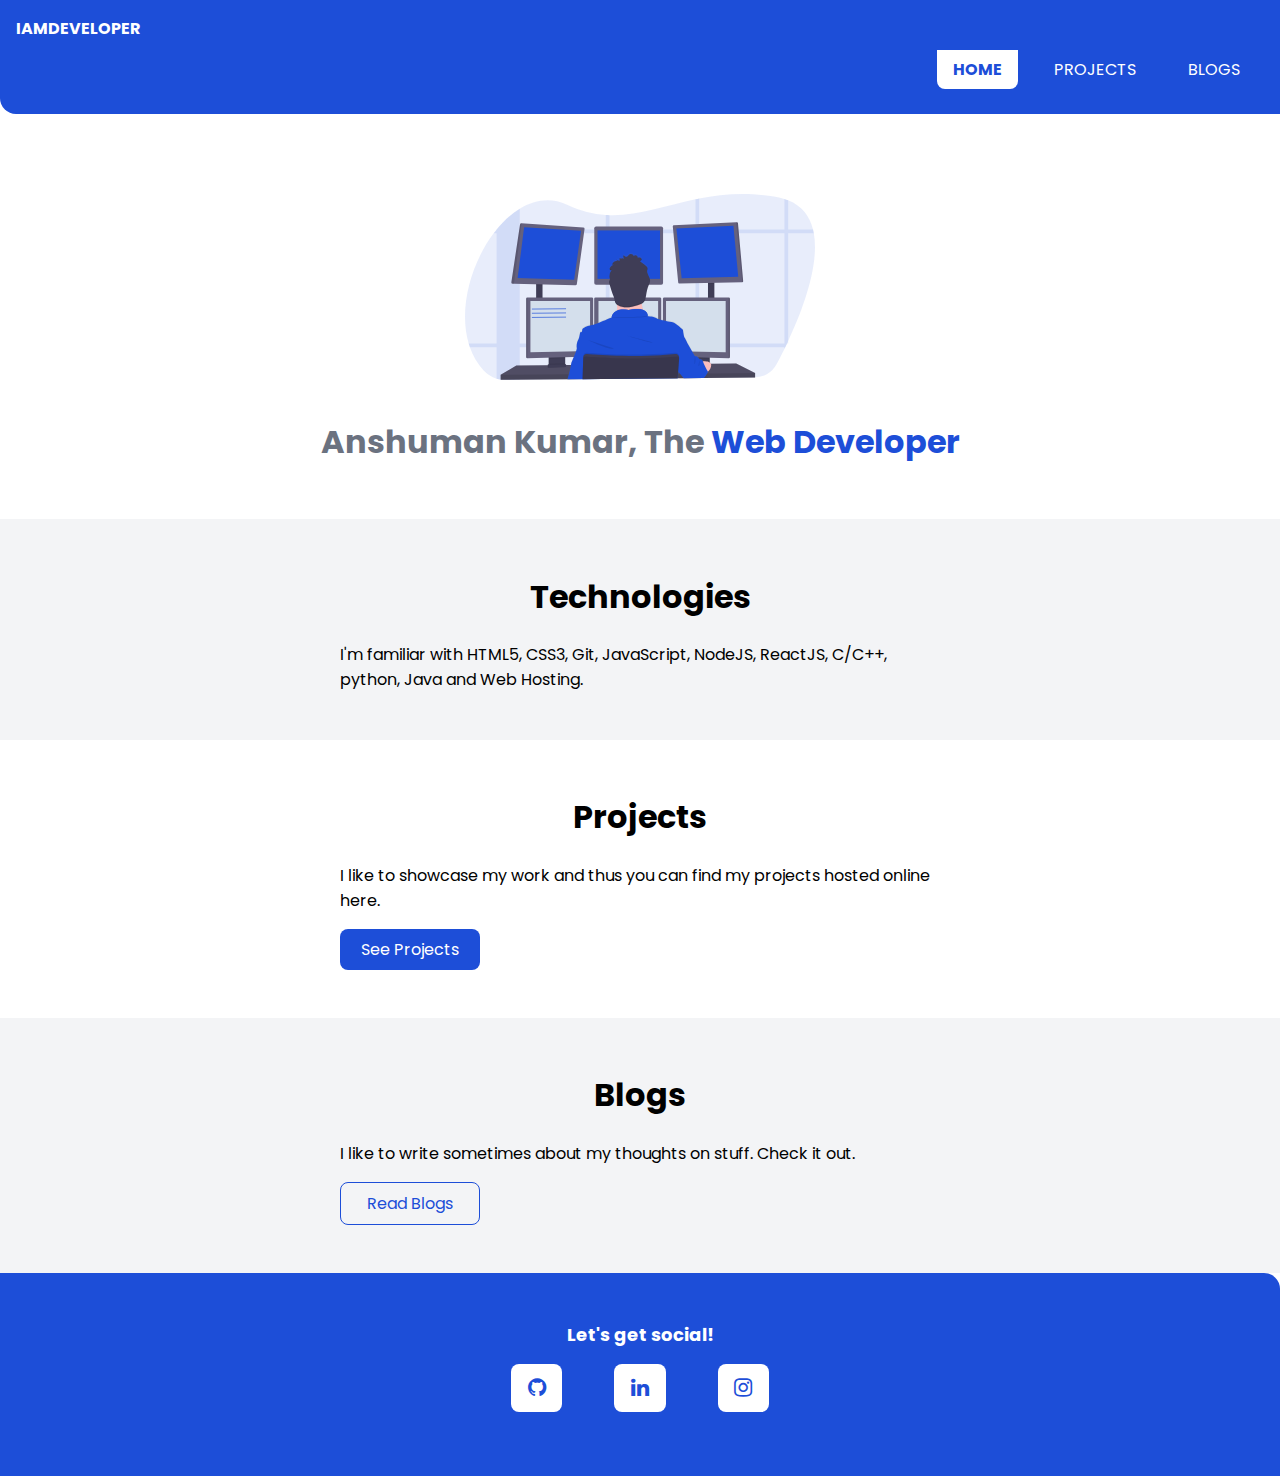
<file: index.html>
<!DOCTYPE html>
 <html lang="en">
 <head>
     <meta charset="UTF-8">
     <meta name="viewport" content="width=
     , initial-scale=1.0">
     <title>Home | Anshuman's Portfolio</title>
     <link href="/styles.css" rel="stylesheet" />
     <!--icon library -->
    <link rel="stylesheet" href="https://cdnjs.cloudflare.com/ajax/libs/font-awesome/4.7.0/css/font-awesome.min.css">

 </head>
 <body>
    <nav class="navigation container">
        <div class="nav-brand">IAMDEVELOPER</div>
        <ul class="list-non-bullet nav-pills">
            <li class="list-item-inline">
            <a href="/" class="link link-active">HOME</a>
            </li>
            <li class="list-item-inline">
                <a href="/projects.html" class="link">PROJECTS</a>
            </li>
            <li class="list-item-inline">
                <a href="/blogs.html" class="link">BLOGS</a>
            </li>
        </ul>
    </nav>

    <header class="hero">
        <img class="hero-img" src="/image.svg" />
        <h1 class="hero-heading">Anshuman Kumar, The <span class="heading-inverted">Web Developer</span></h1>
    </header>

    <section class="ow section"> 
        <div class="container container-center">
            <h1>Technologies</h1>
            <p>I'm familiar with HTML5, CSS3, Git, JavaScript, NodeJS, ReactJS, C/C++, python, Java and Web Hosting.</p>
        </div>
    </section>

    <section class="section">
        <div class="container container-center">
            <h1>Projects</h1>
            <p>I like to showcase my work and thus you can find my projects hosted online here.</p>
            <a href="/projects.html" class="link link-primary">See Projects</a>
        </div>
    </section>

    <section class="ow section"> 
        <div class="container container-center">
            <h1>Blogs</h1>
            <p>I like to write sometimes about my thoughts on stuff. Check it out.</p>
            <a href="/blogs.html" class="link link-secondary">Read Blogs</a>
        </div>
    </section>

    <footer class="footer">
        <div class="footer-header">Let's get social!</div>
        <ul class="list-non-bullet">
            <li class="list-item-inline">
                <a class="fa fa-github fa-lg" href="https://github.com/ans-human" target="_blank"></a>
            </li>
            <li class="list-item-inline">
                <a class="fa fa-linkedin fa-lg" target="_blank" href="https://www.linkedin.com/in/anshuman-kumar-iitbhu"></a>
            </li>
            <li class="list-item-inline">
                <a class="fa fa-instagram fa-lg" target="_blank" href="https://www.instagram.com/ans.__.human/"></a>
            </li>
        </ul>
        
    </footer>
 </body>
 </html>
</file>
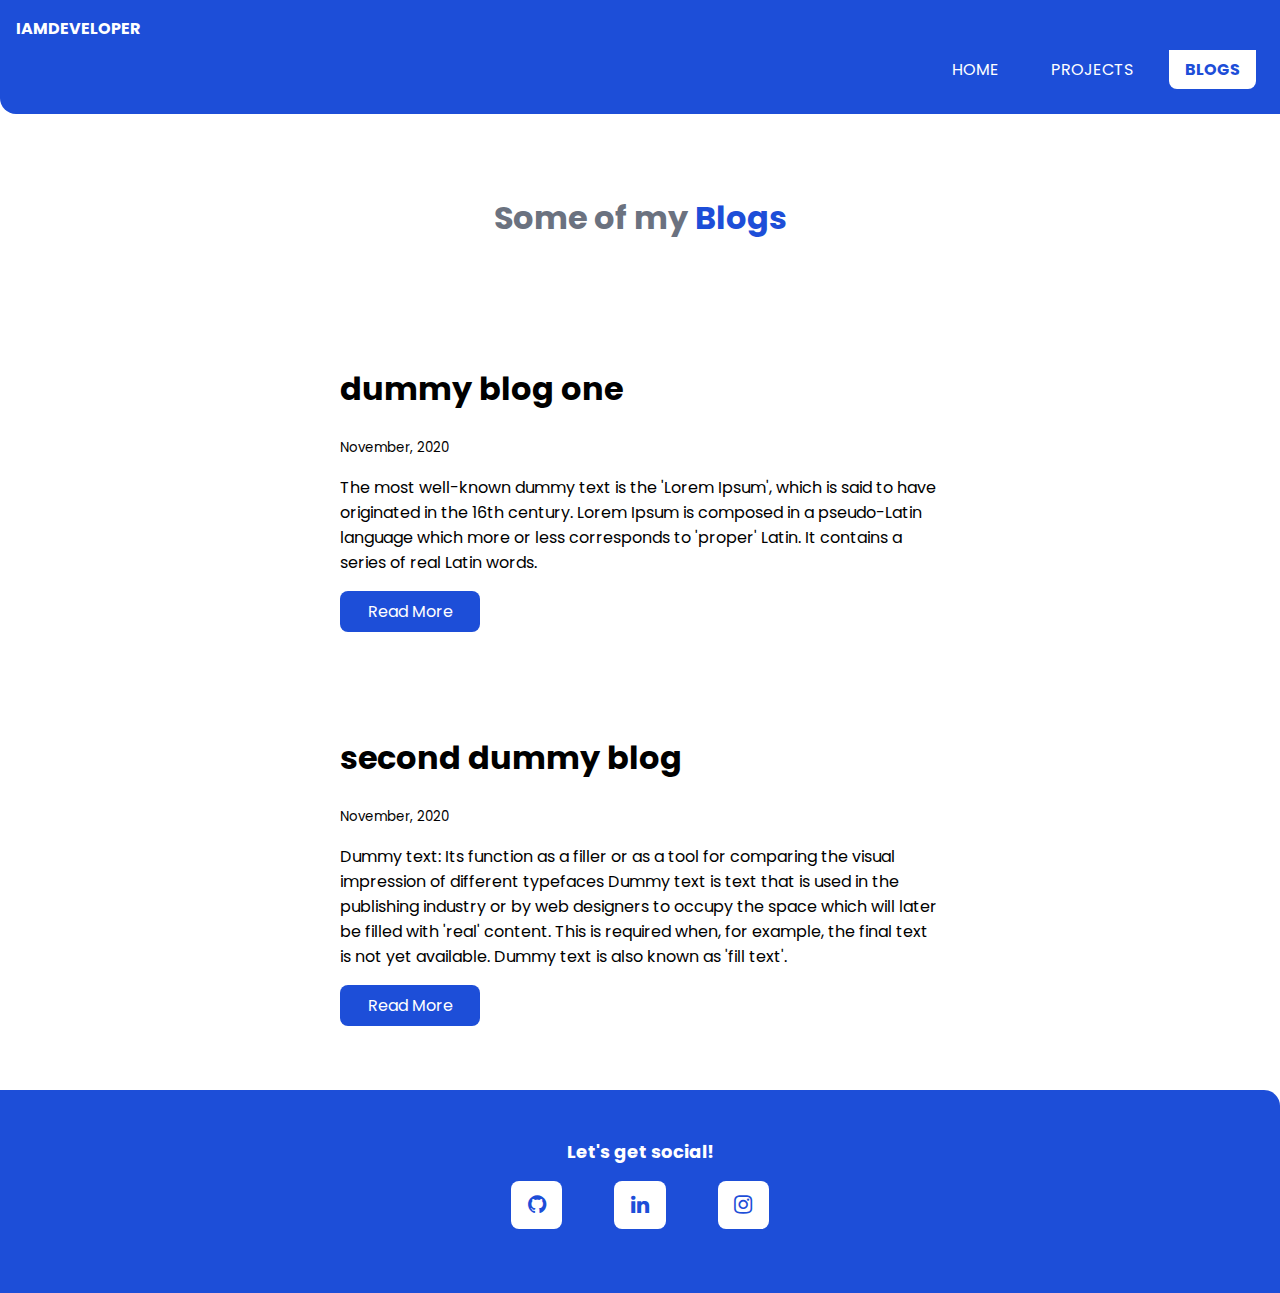
<file: blogs.html>
<!DOCTYPE html>
<html lang="en">
<head>
    <meta charset="UTF-8">
    <meta name="viewport" content="width=
    , initial-scale=1.0">
    <title>Blogs | Anshuman's Portfolio</title>
    <link href="/styles.css" rel="stylesheet" />
    <!--icon library -->
    <link rel="stylesheet" href="https://cdnjs.cloudflare.com/ajax/libs/font-awesome/4.7.0/css/font-awesome.min.css">
</head>
<body>
   <nav class="navigation container">
       <div class="nav-brand">IAMDEVELOPER</div>
       <ul class="list-non-bullet nav-pills">
           <li class="list-item-inline">
           <a href="/" class="link">HOME</a>
           </li>
           <li class="list-item-inline">
               <a href="/projects.html" class="link ">PROJECTS</a>
           </li>
           <li class="list-item-inline">
               <a href="/blogs.html" class="link link-active">BLOGS</a>
           </li>
       </ul>
   </nav>

   <header class="hero">
    <h1 class="hero-heading" style="padding-top: 0rem; margin-top: 0px;">Some of my <span class="heading-inverted">Blogs</span></h1>
    </header>

    <ul class="list-non-bullet">

        <li>
            <article class="showcase-list container container-center ">
                <h1>dummy blog one</h1>
            <small>November, 2020</small>
            <p>The most well-known dummy text is the 'Lorem Ipsum', which is said to have originated in the 16th century. Lorem Ipsum is composed in a pseudo-Latin language which more or less corresponds to 'proper' Latin. It contains a series of real Latin words.</p>

            <a class="link link-primary" href="/blogs/blog1.html">Read More</a>
            </article>
            
        </li>

        <li>
            <article class="showcase-list container container-center ">
                <h1>second dummy blog</h1>
                <small>November, 2020</small>
                <p>Dummy text: Its function as a filler or as a tool for comparing the visual impression of different typefaces Dummy text is text that is used in the publishing industry or by web designers to occupy the space which will later be filled with 'real' content. This is required when, for example, the final text is not yet available. Dummy text is also known as 'fill text'.</p>
    
                <a class="link link-primary" href="/blogs/blog1.html">Read More</a>
                 </article>
            
        </li>

    </ul>


    <footer class="footer">
        <div class="footer-header">Let's get social!</div>
        <ul class="list-non-bullet">
            <li class="list-item-inline">
                <a class="fa fa-github fa-lg" href="https://github.com/ans-human" target="_blank"></a>
            </li>
            <li class="list-item-inline">
                <a class="fa fa-linkedin fa-lg" target="_blank" href="https://www.linkedin.com/in/anshuman-kumar-iitbhu"></a>
            </li>
            <li class="list-item-inline">
                <a class="fa fa-instagram fa-lg" target="_blank" href="https://www.instagram.com/ans.__.human/"></a>
            </li>
        </ul>
        
    </footer>
</body>
</html>
</file>
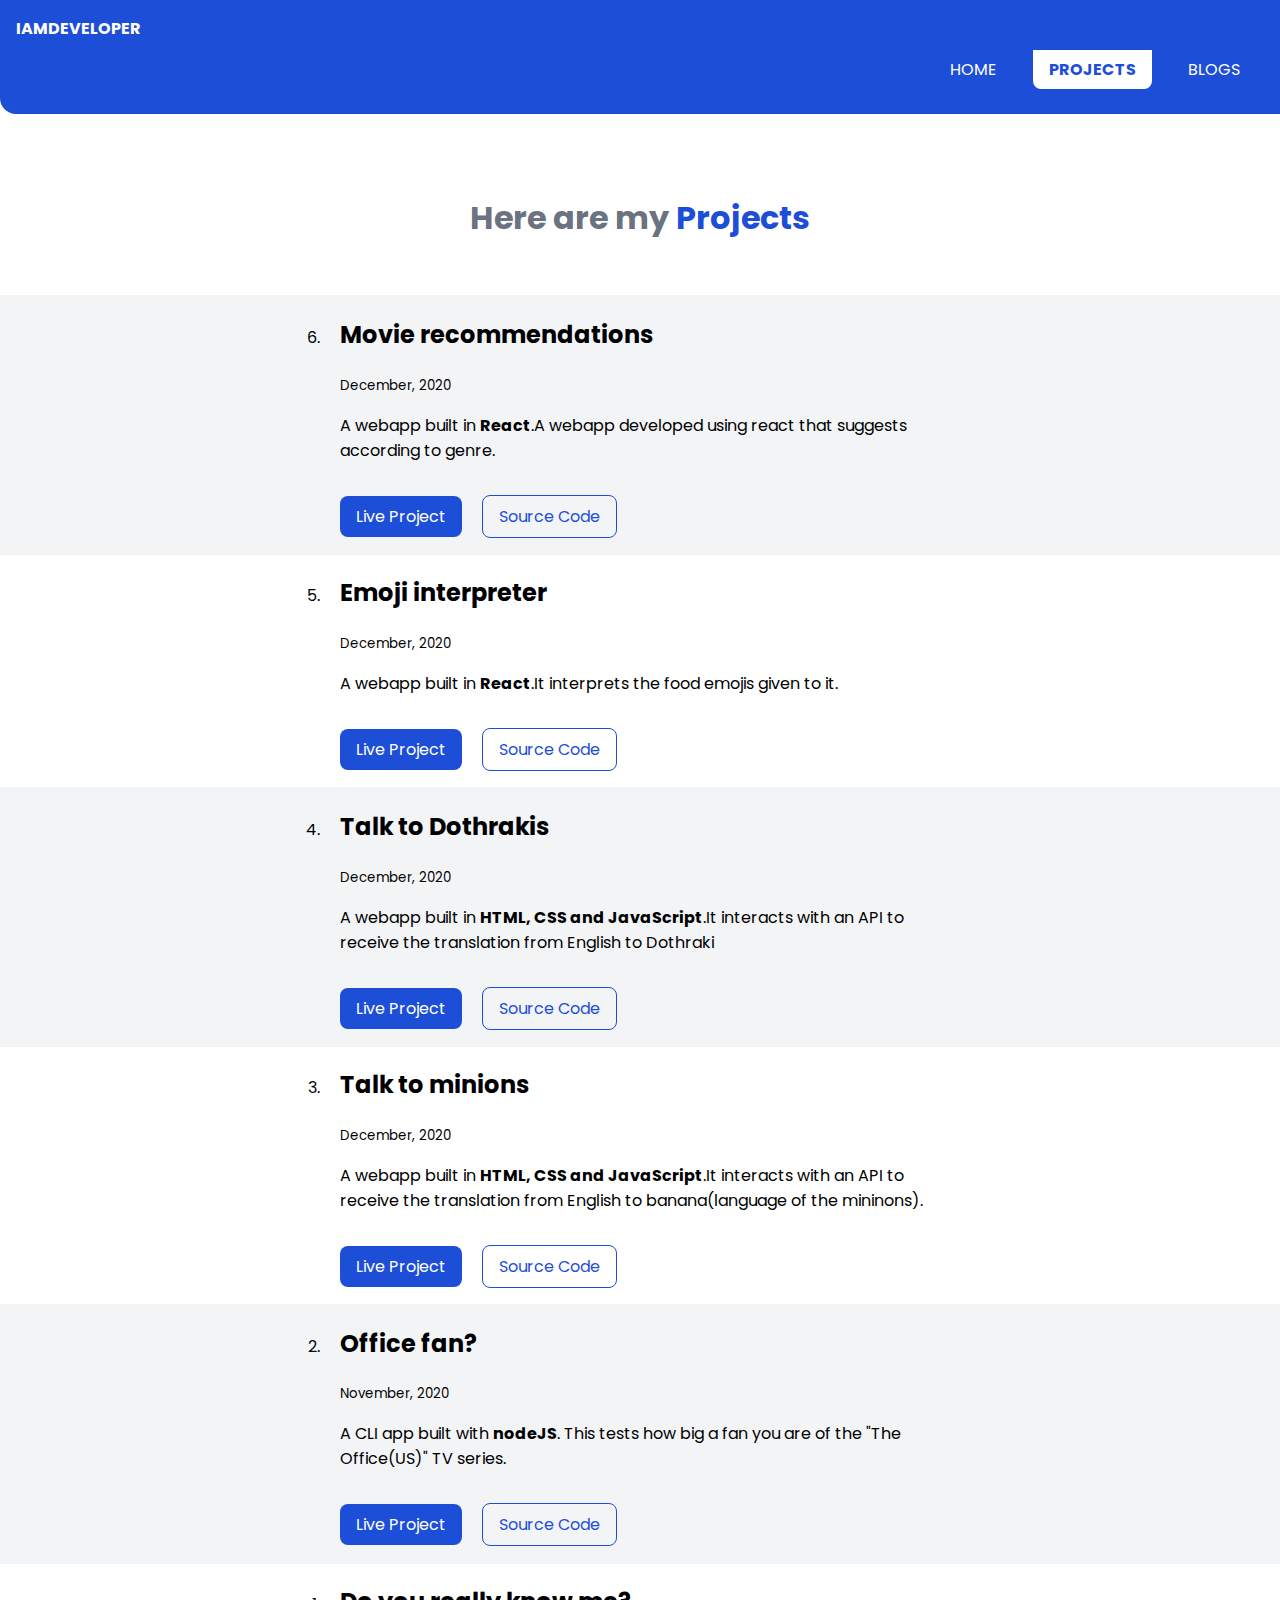
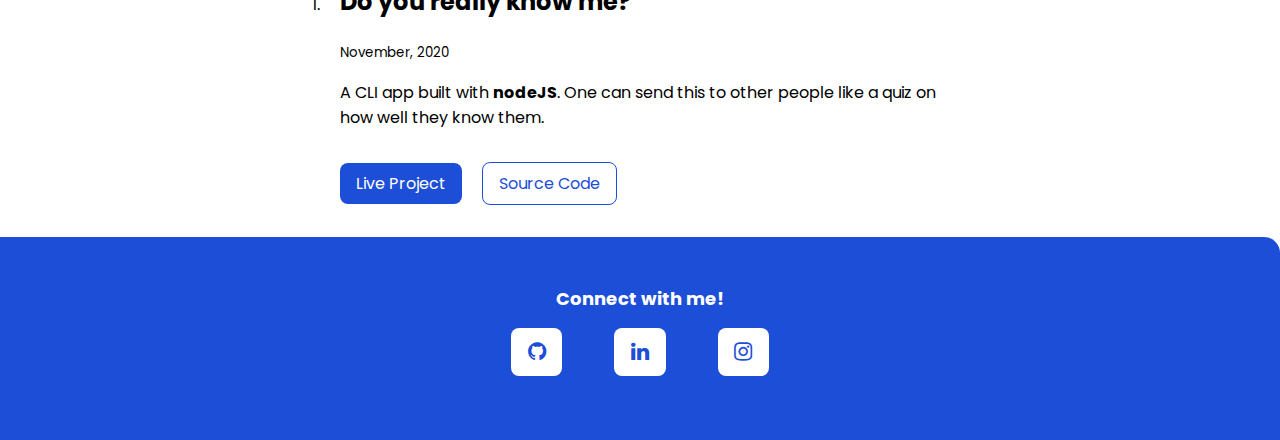
<file: projects.html>
<!DOCTYPE html>
<html lang="en">
<head>
    <meta charset="UTF-8">
    <meta name="viewport" content="width=
    , initial-scale=1.0">
    <title>Projects | Anshuman's Portfolio</title>
    <link href="/styles.css" rel="stylesheet" />
    <!--icon library -->
    <link rel="stylesheet" href="https://cdnjs.cloudflare.com/ajax/libs/font-awesome/4.7.0/css/font-awesome.min.css">
</head>
<body>
   <nav class="navigation container">
       <div class="nav-brand">IAMDEVELOPER</div>
       <ul class="list-non-bullet nav-pills">
           <li class="list-item-inline">
           <a href="/" class="link">HOME</a>
           </li>
           <li class="list-item-inline">
               <a href="/projects.html" class="link  link-active">PROJECTS</a>
           </li>
           <li class="list-item-inline">
               <a href="/blogs.html" class="link">BLOGS</a>
           </li>
       </ul>
   </nav>

   <header class="hero">
    <h1 class="hero-heading" style="padding-top: 0rem; margin-top: 0px;">Here are my <span class="heading-inverted">Projects</span></h1>
    </header>

    <ol reversed style="margin-block-start: 0px; padding-inline-start: 0px;">

        <div class="ow">
            <li class="container container-center">
                <h2>Movie recommendations</h2>
                <small>December, 2020</small>
                <p>A webapp built in <strong>React</strong>.A webapp developed using react that suggests according to genre.</p>
                
                <a class="link link-primary" target="_blank" style="display: inline-block;" href="https://ik4tr.csb.app/">Live Project</a>
                <a class="link link-secondary" target="_blank" style="display: inline-block;" href="https://codesandbox.io/s/bold-cookies-ik4tr?file=/src/App.js">Source Code</a>
        
            </li>
        </div>
        
        <div>
            <li class="container container-center">
                <h2>Emoji interpreter</h2>
                <small>December, 2020</small>
                <p>A webapp built in <strong>React</strong>.It interprets the food emojis given to it.</p>
                
                <a class="link link-primary" target="_blank" style="display: inline-block;" href="https://53m88.csb.app/">Live Project</a>
                <a class="link link-secondary" target="_blank" style="display: inline-block;" href="https://codesandbox.io/s/emoji-meaning-53m88?file=/src/App.js">Source Code</a>
        
            </li>
        </div>

        <div class="ow">
            <li class="container container-center">
                <h2>Talk to Dothrakis</h2>
                <small>December, 2020</small>
                <p>A webapp built in <strong>HTML, CSS and JavaScript</strong>.It interacts with an API to receive the translation from English to Dothraki</p>
                
                <a class="link link-primary" target="_blank" style="display: inline-block;" href="https://ans-human-dothraki-translater.netlify.app/">Live Project</a>
                <a class="link link-secondary" target="_blank" style="display: inline-block;" href="https://github.com/ans-human/The-dothraki-translator">Source Code</a>
        
            </li>
        </div>

        <div>
            <li class="container container-center">
                <h2>Talk to minions</h2>
                <small>December, 2020</small>
                <p>A webapp built in <strong>HTML, CSS and JavaScript</strong>.It interacts with an API to receive the translation from English to banana(language of the mininons).</p>
                
                <a class="link link-primary" target="_blank" style="display: inline-block;" href="https://ans-human-banana-talk.netlify.app/ ">Live Project</a>
                <a class="link link-secondary" target="_blank" style="display: inline-block;" href="https://github.com/ans-human/banana-talk-JS">Source Code</a>
        
            </li>
        </div>        

        <div class="ow">
            <li class="container container-center">
                <h2>Office fan?</h2>
                <small>November, 2020</small>
                <p>A CLI app built with <strong>nodeJS</strong>. This tests how big a fan you are of the "The Office(US)" TV series.</p>
                
                <a class="link link-primary" target="_blank" style="display: inline-block;" href="https://repl.it/@AnshumanKumar/CLI-app-p2">Live Project</a>
                <a class="link link-secondary" target="_blank" style="display: inline-block;" href="https://github.com/ans-human/CLI-app-p2">Source Code</a>
        
            
            </li>
        </div>

        <div>
            <li class="container container-center">
                <h2>Do you really know me?</h2>
                <small>November, 2020</small>
                <p>A CLI app built with <strong>nodeJS</strong>. One can send this to other people like a quiz on how well they know them.</p>
                
                <a class="link link-primary" target="_blank" style="display: inline-block;" href="https://repl.it/@AnshumanKumar/CLI-app-p1">Live Project</a>
                <a class="link link-secondary" target="_blank" style="display: inline-block;" href="https://github.com/ans-human/CLI-app-p1">Source Code</a>
            </li> 
        </div>
    </ol>


    <footer class="footer">
        <div class="footer-header">Connect with me!</div>
        <ul class="list-non-bullet">
            <li class="list-item-inline">
                <a class="fa fa-github fa-lg" href="https://github.com/ans-human" target="_blank"></a>
            </li>
            <li class="list-item-inline">
                <a class="fa fa-linkedin fa-lg" target="_blank" href="https://www.linkedin.com/in/anshuman-kumar-iitbhu"></a>
            </li>
            <li class="list-item-inline">
                <a class="fa fa-instagram fa-lg" target="_blank" href="https://www.instagram.com/ans.__.human/"></a>
            </li>
        </ul>
        
    </footer>
</body>
</html>
</file>
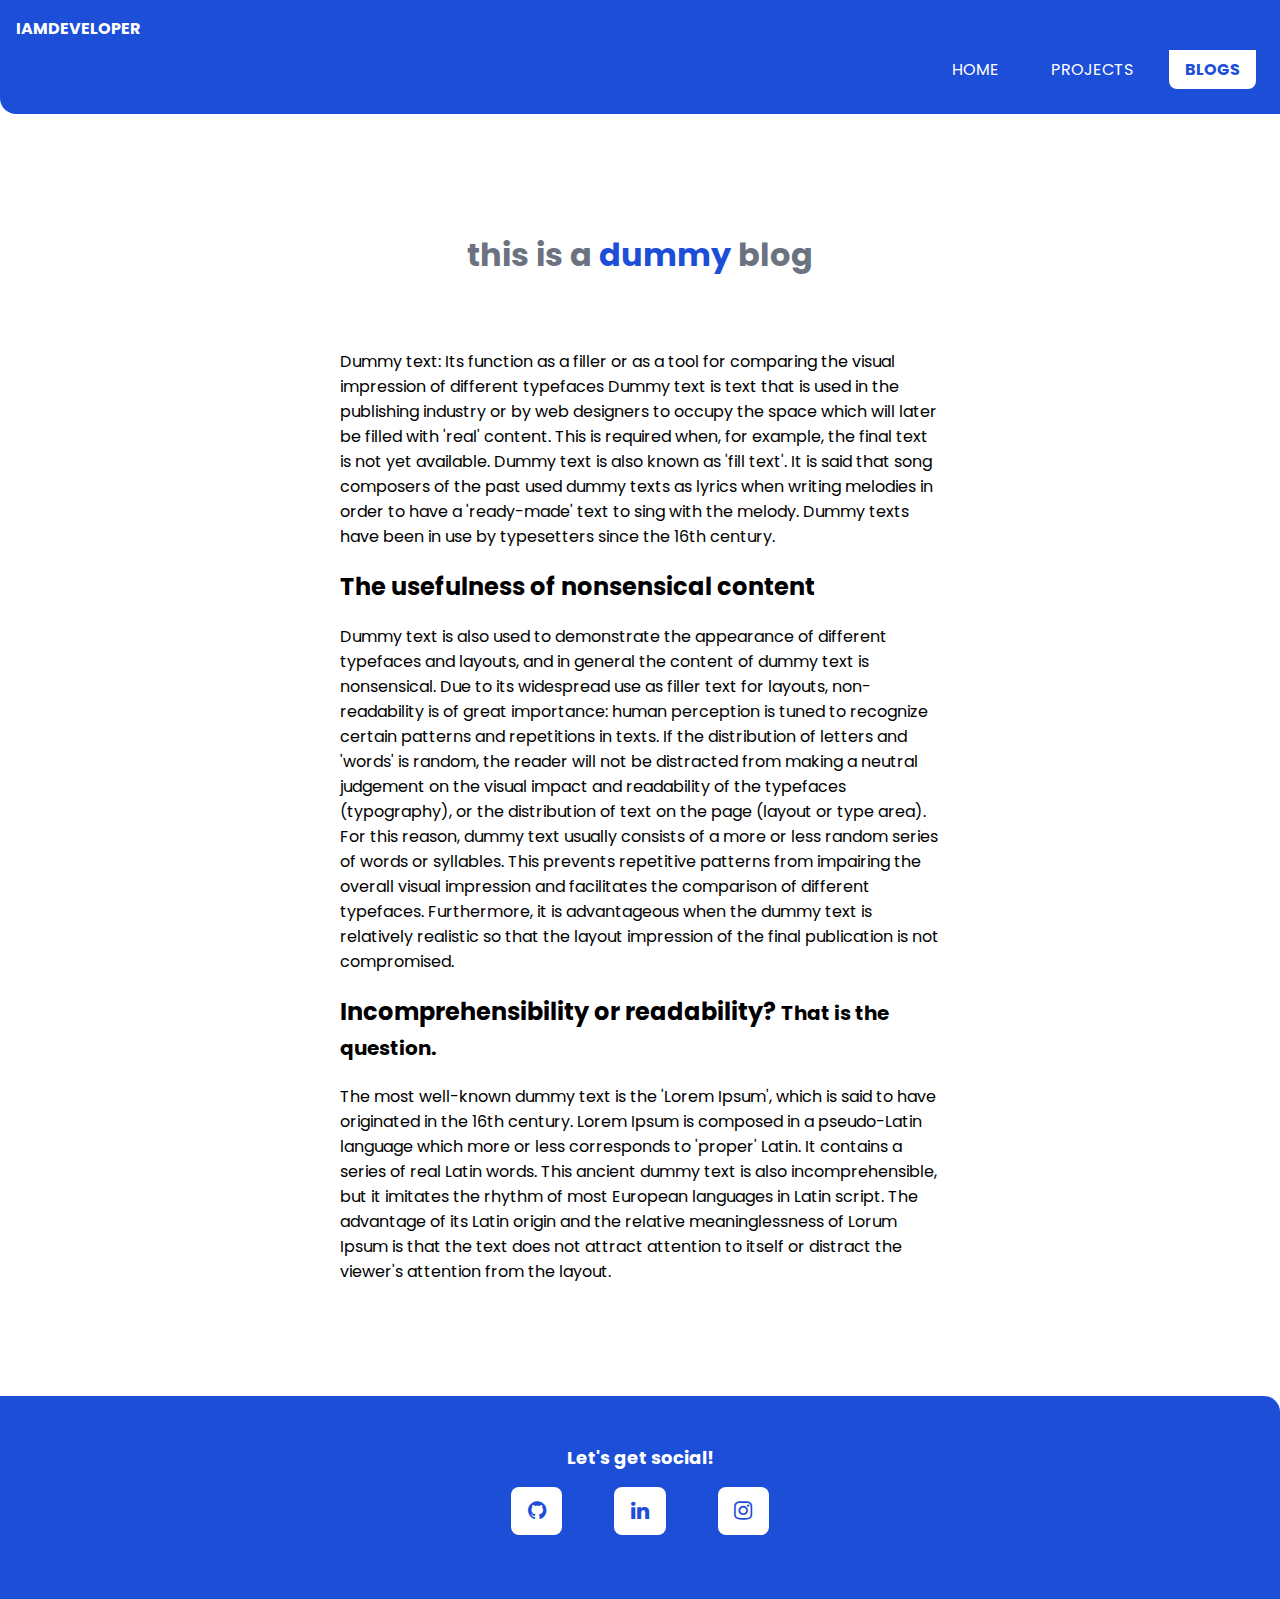
<file: blogs/blog1.html>
<!DOCTYPE html>
<html lang="en">
<head>
    <meta charset="UTF-8">
    <meta name="viewport" content="width=
    , initial-scale=1.0">
    <title>Blogs | Anshuman's Portfolio</title>
    <link href="/styles.css" rel="stylesheet" />
    <!--icon library -->
    <link rel="stylesheet" href="https://cdnjs.cloudflare.com/ajax/libs/font-awesome/4.7.0/css/font-awesome.min.css">
</head>
<body>
   <nav class="navigation container">
       <div class="nav-brand">IAMDEVELOPER</div>
       <ul class="list-non-bullet nav-pills">
           <li class="list-item-inline">
           <a href="/" class="link">HOME</a>
           </li>
           <li class="list-item-inline">
               <a href="/projects.html" class="link ">PROJECTS</a>
           </li>
           <li class="list-item-inline">
               <a href="/blogs.html" class="link link-active">BLOGS</a>
           </li>
       </ul>
   </nav>

   <header class="hero">
    <h1 class="hero-heading">this is a <span class="heading-inverted">dummy</span> blog</h1>
</header>

<article class="container container-center showcase-blog">
    <p>
        Dummy text: Its function as a filler or as a tool for comparing the visual impression of different typefaces Dummy text is text that is used in the publishing industry or by web designers to occupy the space which will later be filled with 'real' content. This is required when, for example, the final text is not yet available. Dummy text is also known as 'fill text'. It is said that song composers of the past used dummy texts as lyrics when writing melodies in order to have a 'ready-made' text to sing with the melody. Dummy texts have been in use by typesetters since the 16th century.
    </p>

    <h2>The usefulness of nonsensical content</h2>
    <p>
        Dummy text is also used to demonstrate the appearance of different typefaces and layouts, and in general the content of dummy text is nonsensical. Due to its widespread use as filler text for layouts, non-readability is of great importance: human perception is tuned to recognize certain patterns and repetitions in texts. If the distribution of letters and 'words' is random, the reader will not be distracted from making a neutral judgement on the visual impact and readability of the typefaces (typography), or the distribution of text on the page (layout or type area). For this reason, dummy text usually consists of a more or less random series of words or syllables. This prevents repetitive patterns from impairing the overall visual impression and facilitates the comparison of different typefaces. Furthermore, it is advantageous when the dummy text is relatively realistic so that the layout impression of the final publication is not compromised.
    </p>
    

    <h2> Incomprehensibility or readability? <small>That is the question.</small> </h2>
    <p>
        The most well-known dummy text is the 'Lorem Ipsum', which is said to have originated in the 16th century. Lorem Ipsum is composed in a pseudo-Latin language which more or less corresponds to 'proper' Latin. It contains a series of real Latin words. This ancient dummy text is also incomprehensible, but it imitates the rhythm of most European languages in Latin script. The advantage of its Latin origin and the relative meaninglessness of Lorum Ipsum is that the text does not attract attention to itself or distract the viewer's attention from the layout.
    </p>
    
</article>



    <footer class="footer">
        <div class="footer-header">Let's get social!</div>
        <ul class="list-non-bullet">
            <li class="list-item-inline">
                <a class="fa fa-github fa-lg" href="https://github.com/ans-human" target="_blank"></a>
            </li>
            <li class="list-item-inline">
                <a class="fa fa-linkedin fa-lg" target="_blank" href="https://www.linkedin.com/in/anshuman-kumar-iitbhu"></a>
            </li>
            <li class="list-item-inline">
                <a class="fa fa-instagram fa-lg" target="_blank" href="https://www.instagram.com/ans.__.human/"></a>
            </li>
        </ul>
        
    </footer>
</body>
</html>
</file>
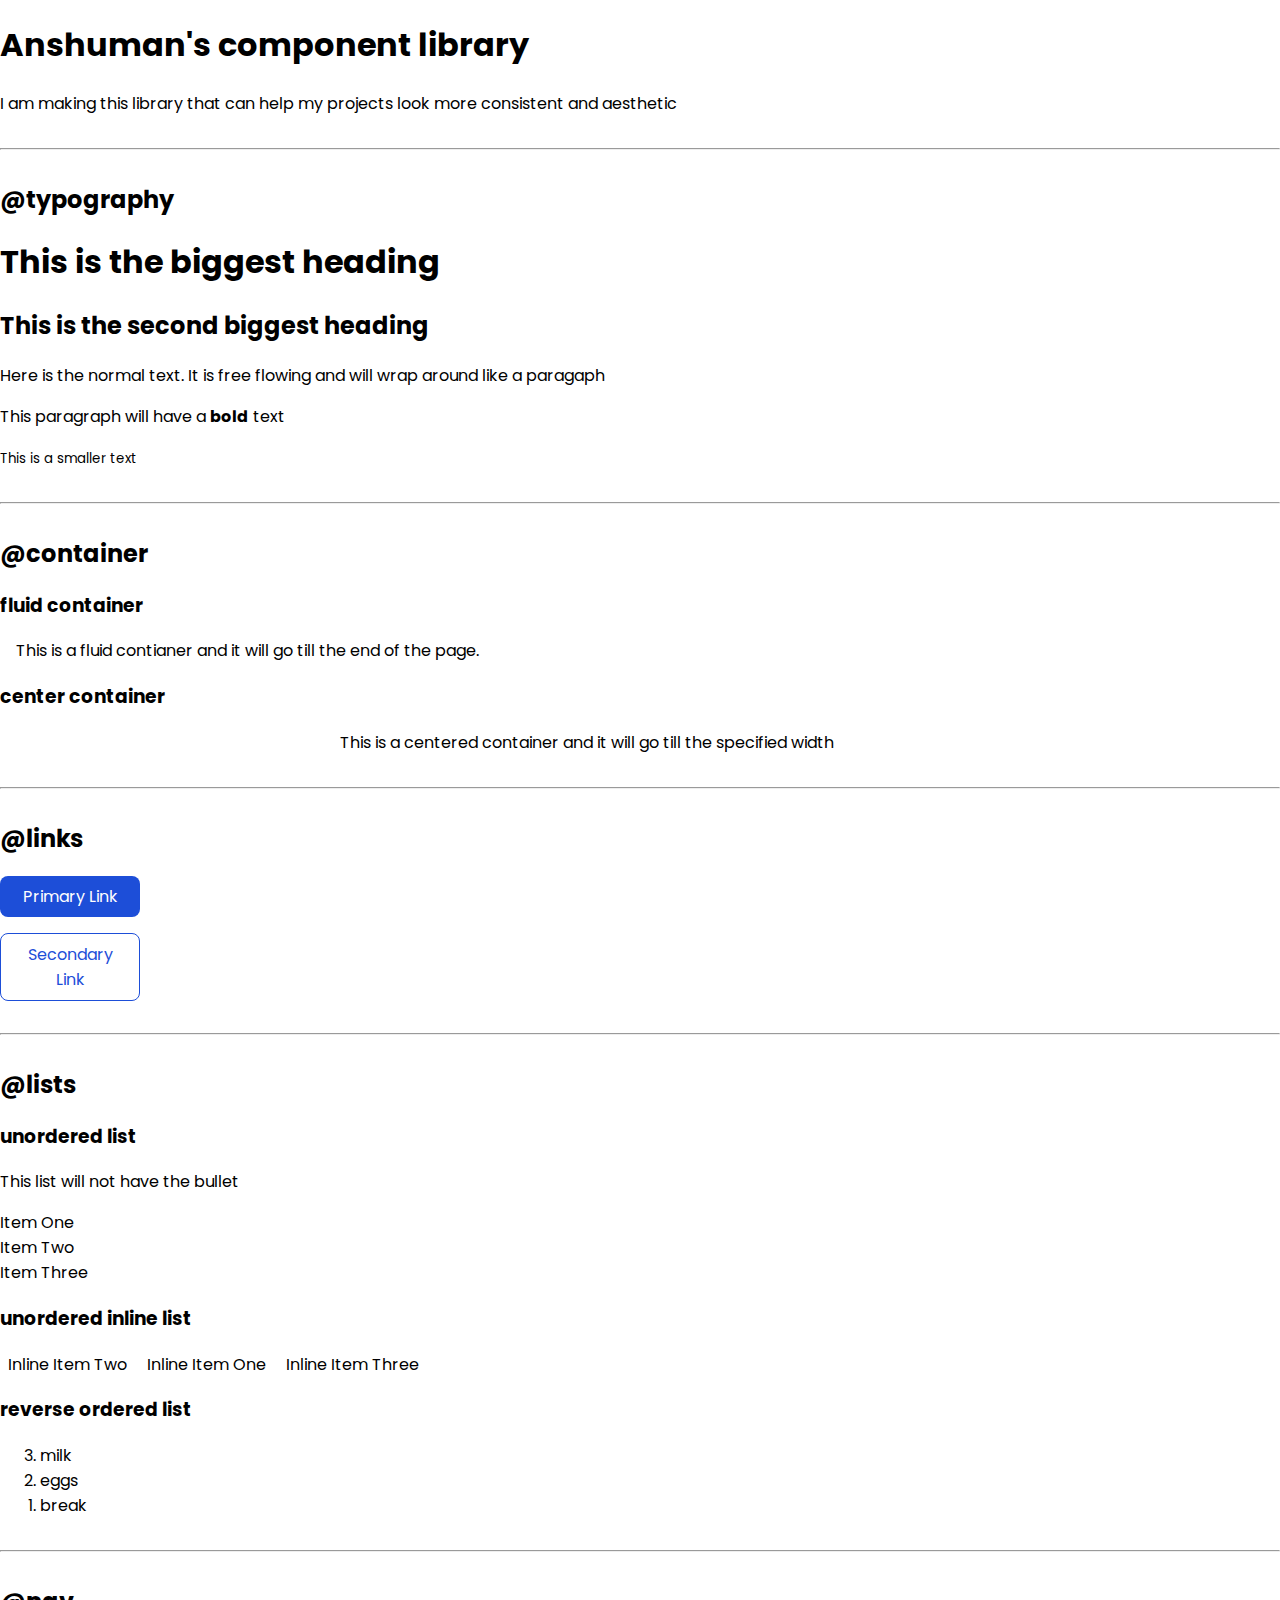
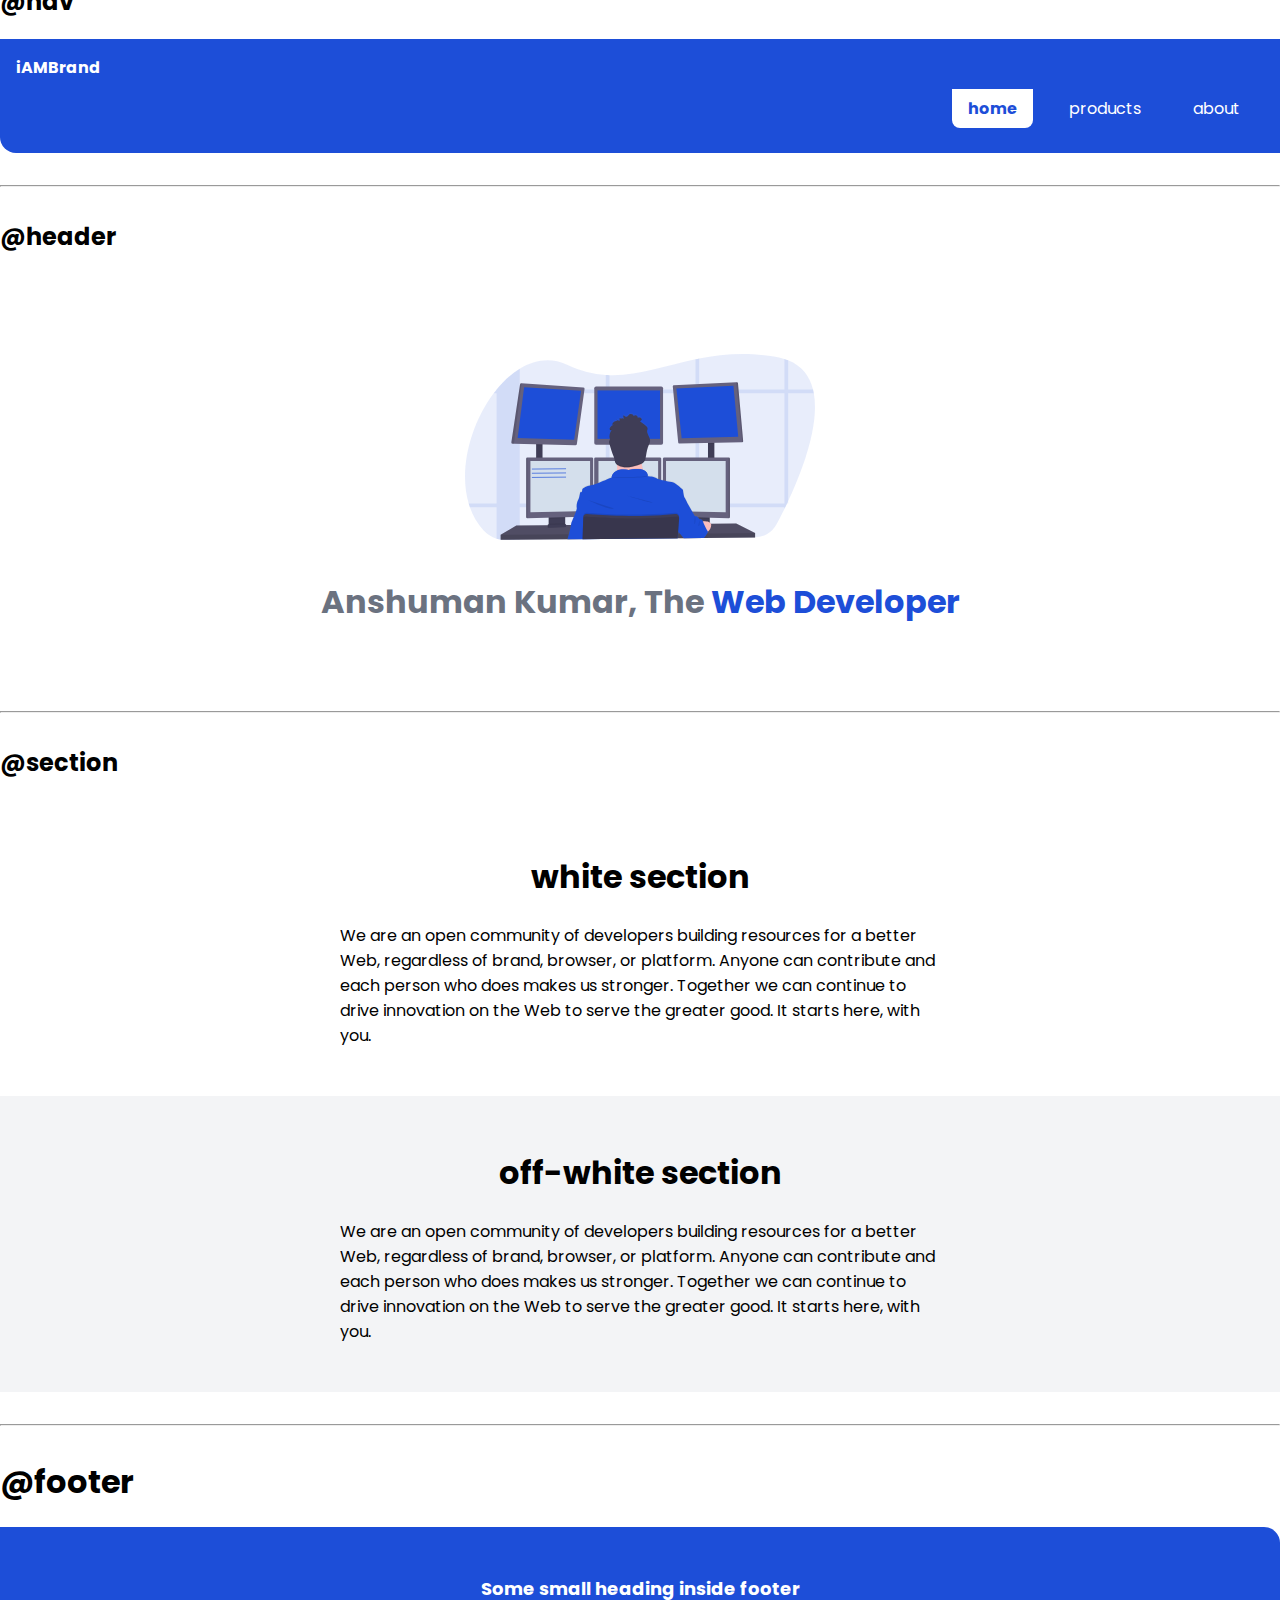
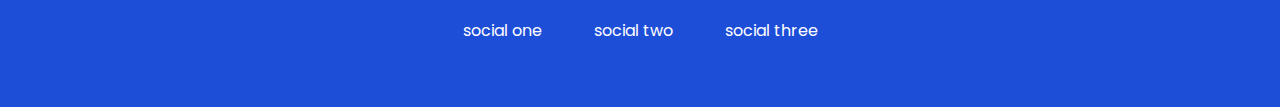
<file: lib/components.html>
<!DOCTYPE html>
<html lang="en">
<head>
    <meta charset="UTF-8">
    <meta name="viewport" content="width=device-width, initial-scale=1.0">
    <title>ans-human-portfolio</title>
    <link href="/styles.css" rel="stylesheet" />
</head>
<body>
    <h1>Anshuman's component library</h1>
    <p>I am making this library that can help my projects look more consistent and aesthetic</p>

    <hr >

    <h2>@typography</h2>

    <h1>This is the biggest heading</h1>
    <h2>This is the second biggest heading</h2>
    <p>Here is the normal text. It is free flowing and will wrap around like a paragaph</p>
    <p>This paragraph will have a <strong>bold</strong> text</p>
    <small>This is a smaller text</small>

    <hr>

    <h2>@container</h2>
    <h3>fluid container</h3>
    <div class="container">This is a fluid contianer and it will go till the end of the page.</div>
    <h3>center container</h3>
    <div class="container container-center">This is a centered container and it will go till the specified width</div>

    <hr>

    <h2>@links</h2>
    <a href="/" class="link link-primary">Primary Link</a>
    <a href="/" class="link link-secondary">Secondary Link</a>

    <hr>

    <h2>@lists</h2>

    <h3>unordered list</h3>
    <p>This list will not have the bullet</p>
    <ul class="list-non-bullet">
        <li>Item One</li>
        <li>Item Two</li>
        <li>Item Three</li>
    </ul>

    <h3>unordered inline list</h3>
    <ul class="list-non-bullet">
        <li class="list-item-inline">Inline Item Two</li>
        <li class="list-item-inline">Inline Item One</li>
        <li class="list-item-inline">Inline Item Three</li>
    </ul>

    <h3>reverse ordered list</h3>
    <ol reversed>
        <li>milk</li>
        <li>eggs</li>
        <li>break</li>
    </ol>

    <hr>

    <h2>@nav</h2>

    <nav class="navigation container">
        <div class="nav-brand">iAMBrand</div>
        <ul class="list-non-bullet nav-pills">
            <li class="list-item-inline">
            <a href="/" class="link link-active">home</a>
            </li>
            <li class="list-item-inline">
                <a href="/" class="link">products</a>
            </li>
            <li class="list-item-inline">
                <a href="/" class="link">about</a>
            </li>
        </ul>
    </nav>

    <hr>

    <h2>@header</h2>
    <header class="hero">
        <img class="hero-img" src="/image.svg" />
        <h1 class="hero-heading">Anshuman Kumar, The <span class="heading-inverted">Web Developer</span></h1>
    </header>
    

    <hr>

    <h2>@section</h2>

    <section class="section">
        <div class="container container-center">
            <h1>white section</h1>
            <p>We are an open community of developers building resources for a better Web, regardless of brand, browser, or platform. Anyone can contribute and each person who does makes us stronger. Together we can continue to drive innovation on the Web to serve the greater good. It starts here, with you.</p>
        </div>
    </section>
    
    <section class="section ow"> 
        <div class="container container-center">
            <h1>off-white section</h1>
            <p>We are an open community of developers building resources for a better Web, regardless of brand, browser, or platform. Anyone can contribute and each person who does makes us stronger. Together we can continue to drive innovation on the Web to serve the greater good. It starts here, with you.</p>
        </div>
    </section>

    <hr>

    <h1>@footer</h1>

    <footer class="footer">
        <div class="footer-header">Some small heading inside footer</div>
        <ul class="list-non-bullet">
            <li class="list-item-inline">
                <a class="link" href="/">social one</a>
            </li>
            <li class="list-item-inline">
                <a class="link" href="/">social two</a>
            </li>
            <li class="list-item-inline">
                <a class="link" href="/">social three</a>
            </li>
        </ul>
        
    </footer>
    
</body>
</html>
</file>
<file: styles.css>
@import url('https://fonts.googleapis.com/css2?family=Poppins&display=swap');

:root {
    --primary-color:#1D4ED8;
    --off-white: #F3F4F6;
    --dark-gray: #6B7280;
}

body {
    font-family: Poppins, sans-serif;
    margin: 0px;
}

hr {
    margin: 2rem 0rem;
}

/** sapces **/

.margin-md {
    margin: 2rem;
}

/* container */

.container{
    padding: 0rem 1rem;
}

.container-center {
    max-width: 600px;
    margin: auto;
}

/* links */

.link {
    box-sizing: border-box;
    text-decoration: none;
    padding: 0.5rem 1rem;
    text-align: center;
    margin-bottom: 1rem;
}

.link-primary {
    background-color: var(--primary-color);
    border-radius: 0.5rem;
    color: white;
    display: block;
    max-width: 140px;
    margin: 1rem 1rem 1rem 0rem;
}

.link-secondary {
    color: var(--primary-color);
    border-radius: 0.5rem;
    border: 1px solid var(--primary-color);
    max-width: 140px;
    display: block;
    margin: 1rem 1rem 1rem 0rem;
}


/* lists */

.list-non-bullet {
    list-style: none;
    padding-inline-start: 0px;
}

.list-item-inline {
    display: inline;
    padding: 0rem 0.5rem;
}

/* navigation */

.navigation {
    background-color: var(--primary-color);
    color: white;
    padding: 1rem;
    border-bottom-left-radius: 1rem;
}

.navigation .nav-brand {
    font-weight: bold;
}

.navigation .nav-pills {
    text-align: right;
}

.navigation .link {
    color: white;
}

.navigation .link-active {
    font-weight: bold;
    color: var(--primary-color);
    background-color: white;
    border-bottom-left-radius: .5rem;
    border-bottom-right-radius: .5rem;
}

/* header */

.hero {
    padding: 2rem;
    padding-top: 5rem;
}

.hero .hero-img {
    max-width: 80%;
    width: 350px;
    display: block;
    margin: auto;
}

.hero .hero-heading {
    text-align: center;
    padding-top: 1rem;
    color: var(--dark-gray);
}

.hero .hero-heading .heading-inverted {
    color: var(--primary-color);
}

/* sections */

.section {
    padding: 2rem !important;
}

.section h1 {
    text-align: center;
}

.ow {
    padding: .1rem;
    background-color: var(--off-white);
}

.footer {
    background-color: var(--primary-color);
    padding: 3rem 1rem;
    text-align: center;
    color: white;
    border-top-right-radius: 1rem;
}

.footer .footer-header {
    font-weight: bold;
    font-size: large;
}

.footer ul {
    padding-inline-start: 0px;
}

.footer .link {
    color: white;
}
/* projects */
.showcase-list {
    padding: 2rem;
}

/* blogs */
.showcase-blog {
    padding-bottom: 6rem;
}

/* Social buttons */

.fa {
    padding: 1rem;
    font-size: 1rem;
    width: 1.2rem;
    text-align: center;
    text-decoration: none;
    border-radius: .5rem;
    margin: 0rem 1rem;
}

.fa-github {
    background-color: white;
    color: var(--primary-color);
}

.fa:hover {
    background-color: black;
}

.fa-instagram {
    background-color: white;
    color: var(--primary-color);
}

.fa-linkedin {
    background-color:white;
    color: var(--primary-color);
}
</file>
